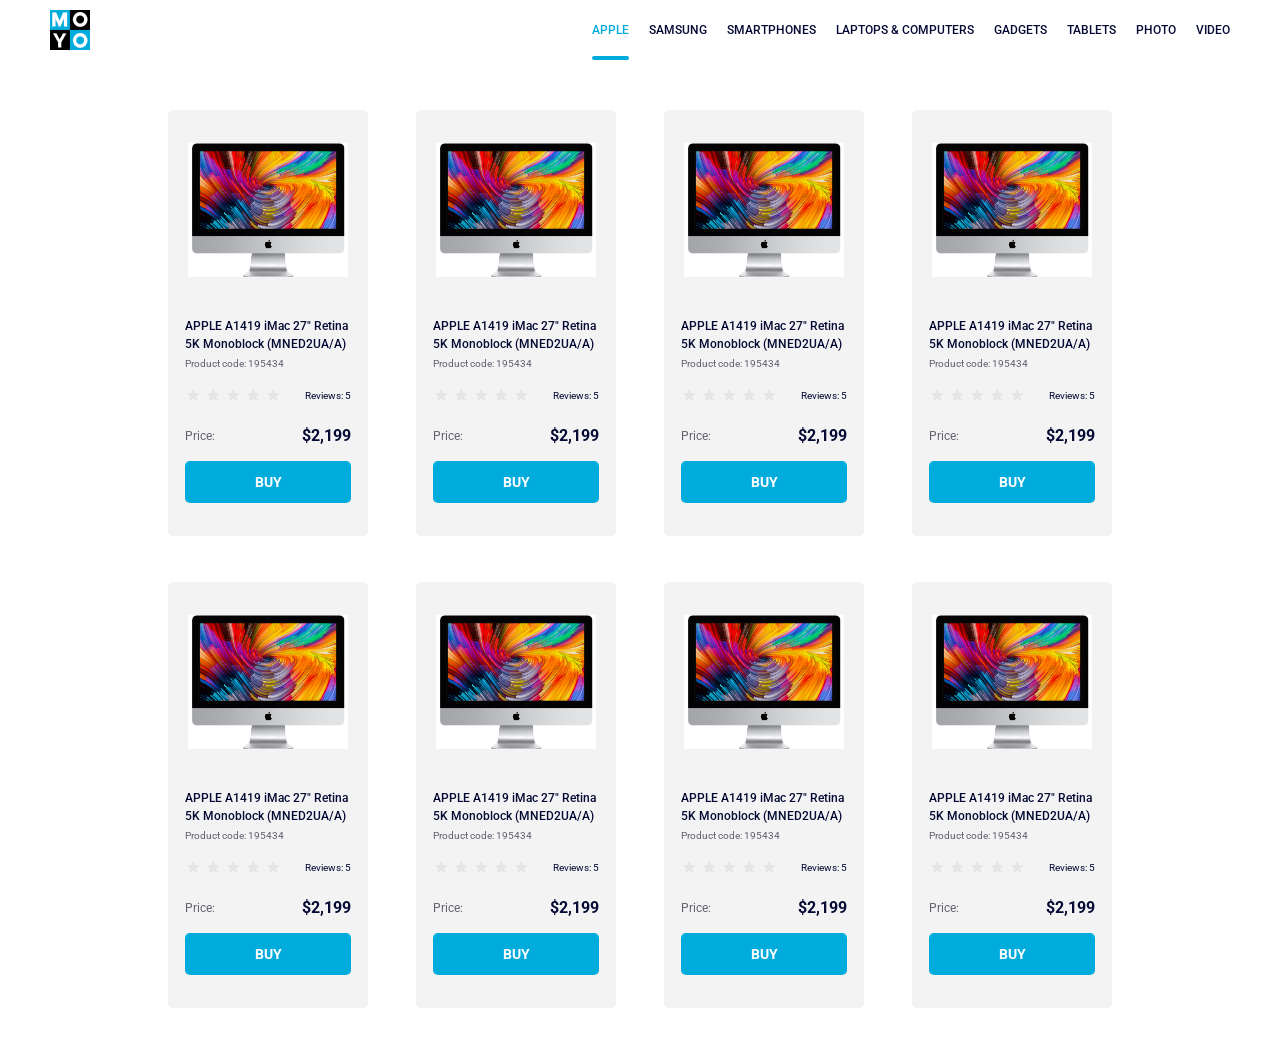
<file: index.html>
<!doctype html><html lang="en"><head><meta charset="utf-8"><meta name="viewport" content="width=device-width, initial-scale=1.0"><title>Catalog</title><link rel="preconnect" href="https://fonts.gstatic.com"><link href="https://fonts.googleapis.com/css2?family=Roboto:wght@400;500;700&display=swap" rel="stylesheet"><link rel="stylesheet" href="index.5be5d944.css"></head><body> <header class="header"> <a href="http://moyo.com" class="logo"> <img src="logo.eddae0ff.png" alt="Moyo Logo" class="logo__image"> </a> <nav class="nav"> <ul class="nav__list"> <li class="nav__item"> <a class="is-active nav__link" href="http://moyo.com/apple"> Apple </a> </li> <li class="nav__item"> <a class="nav__link" href="http://moyo.com/samsung"> Samsung </a> </li> <li class="nav__item"> <a class="nav__link" href="http://moyo.com/smartphones"> Smartphones </a> </li> <li class="nav__item"> <a class="nav__link" href="http://moyo.com/laptops-computers" data-qa="nav-hover"> Laptops & Computers </a> </li> <li class="nav__item"> <a class="nav__link" href="http://moyo.com/gadgets"> Gadgets </a> </li> <li class="nav__item"> <a class="nav__link" href="http://moyo.com/tablets"> Tablets </a> </li> <li class="nav__item"> <a class="nav__link" href="http://moyo.com/photo"> Photo </a> </li> <li class="nav__item"> <a class="nav__link" href="http://moyo.com/video"> Video </a> </li> </ul> </nav> </header> <main class="catalog"> <div class="card" data-qa="card"> <img class="card__image" src="imac.202c52ff.jpeg" alt="Image imac"> <h3 class="card__title"> APPLE A1419 iMac 27" Retina 5K Monoblock (MNED2UA/A) </h3> <p class="card__product-code">Product code: 195434</p> <div class="card__rating-row"> <div class="stars stars--4"> <div class="stars__star"></div> <div class="stars__star"></div> <div class="stars__star"></div> <div class="stars__star"></div> <div class="stars__star"></div> </div> <p class="card__reviews">Reviews: 5</p> </div> <div class="card__price-row"> <p class="card__label">Price:</p> <p class="card__value">$2,199</p> </div> <a href="#" class="card__button" data-qa="card-hover"> BUY </a> </div> <div class="card"> <img class="card__image" src="imac.202c52ff.jpeg" alt="Image imac"> <h3 class="card__title"> APPLE A1419 iMac 27" Retina 5K Monoblock (MNED2UA/A) </h3> <p class="card__product-code">Product code: 195434</p> <div class="card__rating-row"> <div class="stars stars--4"> <div class="stars__star"></div> <div class="stars__star"></div> <div class="stars__star"></div> <div class="stars__star"></div> <div class="stars__star"></div> </div> <p class="card__reviews">Reviews: 5</p> </div> <div class="card__price-row"> <p class="card__label">Price:</p> <p class="card__value">$2,199</p> </div> <a href="#" class="card__button"> BUY </a> </div> <div class="card"> <img class="card__image" src="imac.202c52ff.jpeg" alt="Image imac"> <h3 class="card__title"> APPLE A1419 iMac 27" Retina 5K Monoblock (MNED2UA/A) </h3> <p class="card__product-code">Product code: 195434</p> <div class="card__rating-row"> <div class="stars stars--4"> <div class="stars__star"></div> <div class="stars__star"></div> <div class="stars__star"></div> <div class="stars__star"></div> <div class="stars__star"></div> </div> <p class="card__reviews">Reviews: 5</p> </div> <div class="card__price-row"> <p class="card__label">Price:</p> <p class="card__value">$2,199</p> </div> <a href="#" class="card__button"> BUY </a> </div> <div class="card"> <img class="card__image" src="imac.202c52ff.jpeg" alt="Image imac"> <h3 class="card__title"> APPLE A1419 iMac 27" Retina 5K Monoblock (MNED2UA/A) </h3> <p class="card__product-code">Product code: 195434</p> <div class="card__rating-row"> <div class="stars stars--4"> <div class="stars__star"></div> <div class="stars__star"></div> <div class="stars__star"></div> <div class="stars__star"></div> <div class="stars__star"></div> </div> <p class="card__reviews">Reviews: 5</p> </div> <div class="card__price-row"> <p class="card__label">Price:</p> <p class="card__value">$2,199</p> </div> <a href="#" class="card__button"> BUY </a> </div> <div class="card"> <img class="card__image" src="imac.202c52ff.jpeg" alt="Image imac"> <h3 class="card__title"> APPLE A1419 iMac 27" Retina 5K Monoblock (MNED2UA/A) </h3> <p class="card__product-code">Product code: 195434</p> <div class="card__rating-row"> <div class="stars stars--4"> <div class="stars__star"></div> <div class="stars__star"></div> <div class="stars__star"></div> <div class="stars__star"></div> <div class="stars__star"></div> </div> <p class="card__reviews">Reviews: 5</p> </div> <div class="card__price-row"> <p class="card__label">Price:</p> <p class="card__value">$2,199</p> </div> <a href="#" class="card__button"> BUY </a> </div> <div class="card"> <img class="card__image" src="imac.202c52ff.jpeg" alt="Image imac"> <h3 class="card__title"> APPLE A1419 iMac 27" Retina 5K Monoblock (MNED2UA/A) </h3> <p class="card__product-code">Product code: 195434</p> <div class="card__rating-row"> <div class="stars stars--4"> <div class="stars__star"></div> <div class="stars__star"></div> <div class="stars__star"></div> <div class="stars__star"></div> <div class="stars__star"></div> </div> <p class="card__reviews">Reviews: 5</p> </div> <div class="card__price-row"> <p class="card__label">Price:</p> <p class="card__value">$2,199</p> </div> <a href="#" class="card__button"> BUY </a> </div> <div class="card"> <img class="card__image" src="imac.202c52ff.jpeg" alt="Image imac"> <h3 class="card__title"> APPLE A1419 iMac 27" Retina 5K Monoblock (MNED2UA/A) </h3> <p class="card__product-code">Product code: 195434</p> <div class="card__rating-row"> <div class="stars stars--4"> <div class="stars__star"></div> <div class="stars__star"></div> <div class="stars__star"></div> <div class="stars__star"></div> <div class="stars__star"></div> </div> <p class="card__reviews">Reviews: 5</p> </div> <div class="card__price-row"> <p class="card__label">Price:</p> <p class="card__value">$2,199</p> </div> <a href="#" class="card__button"> BUY </a> </div> <div class="card"> <img class="card__image" src="imac.202c52ff.jpeg" alt="Image imac"> <h3 class="card__title"> APPLE A1419 iMac 27" Retina 5K Monoblock (MNED2UA/A) </h3> <p class="card__product-code">Product code: 195434</p> <div class="card__rating-row"> <div class="stars stars--4"> <div class="stars__star"></div> <div class="stars__star"></div> <div class="stars__star"></div> <div class="stars__star"></div> <div class="stars__star"></div> </div> <p class="card__reviews">Reviews: 5</p> </div> <div class="card__price-row"> <p class="card__label">Price:</p> <p class="card__value">$2,199</p> </div> <a href="#" class="card__button"> BUY </a> </div> </main> </body></html>
</file>
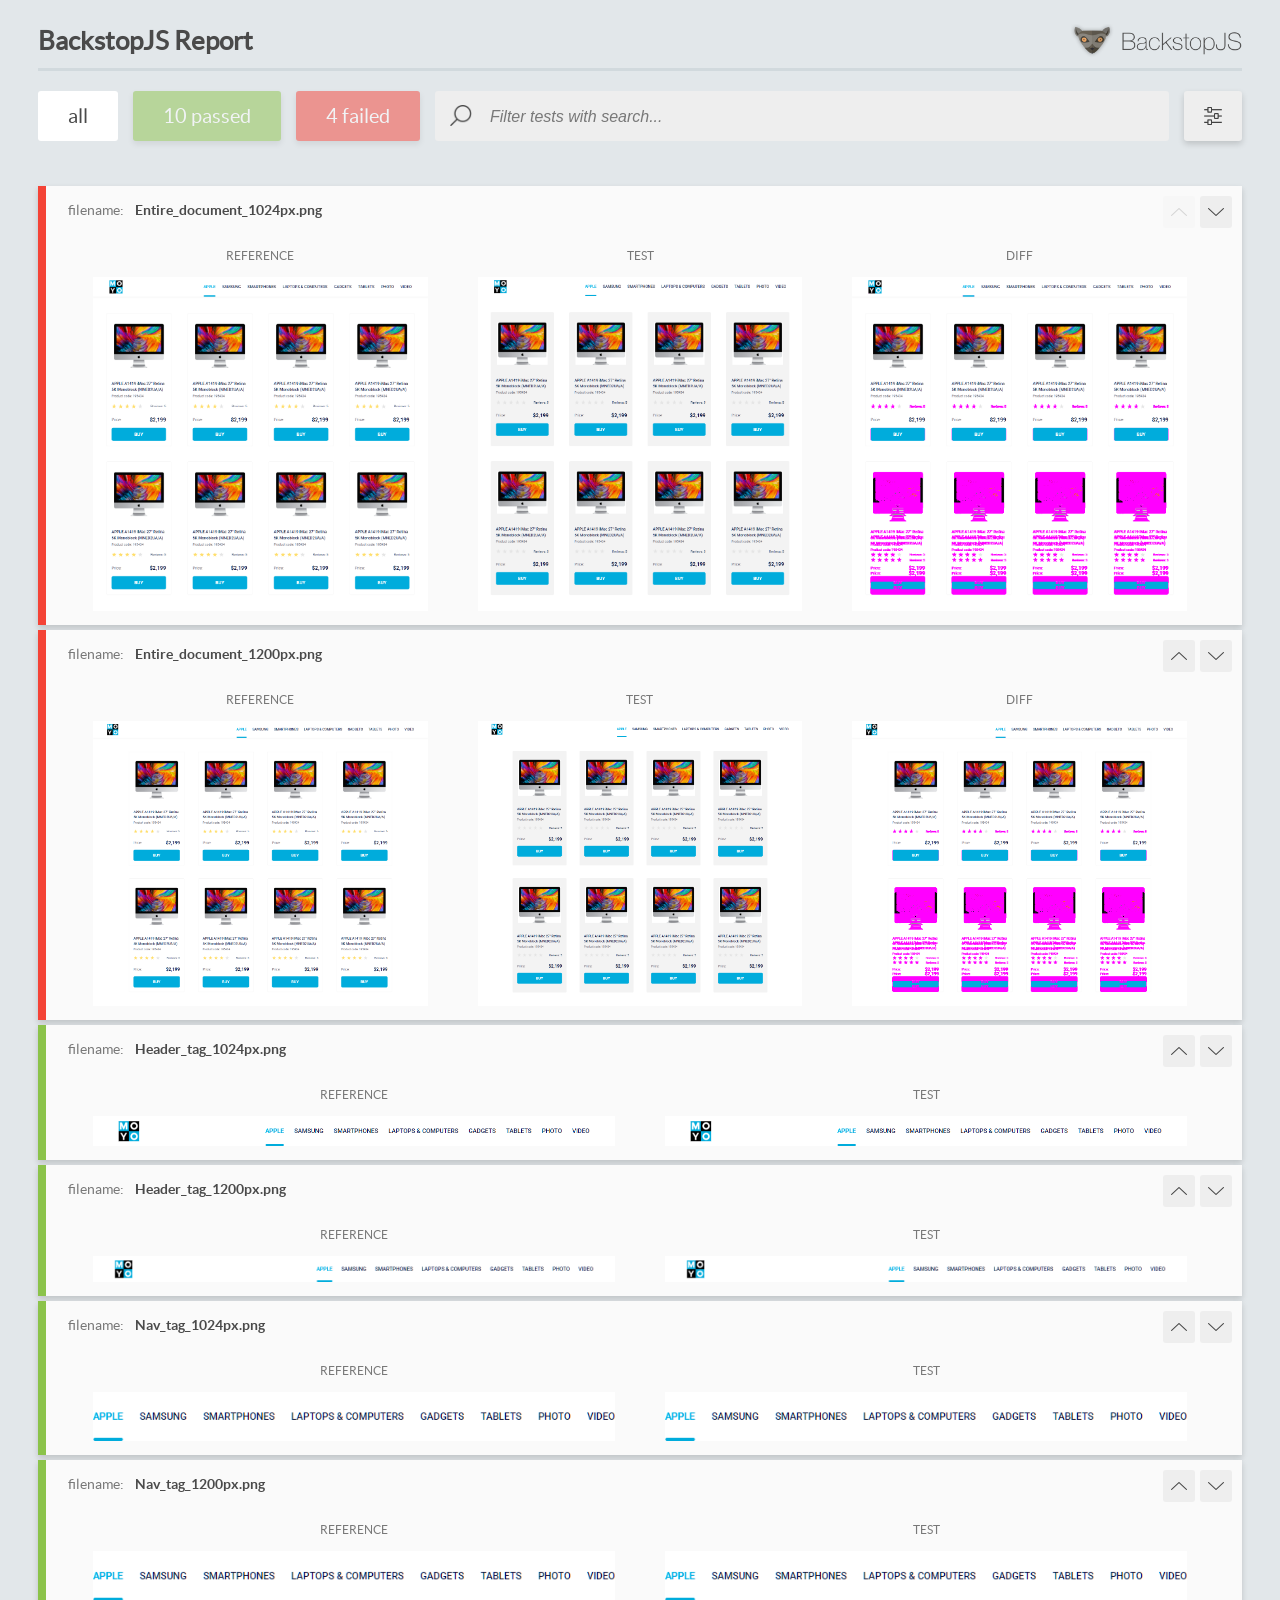
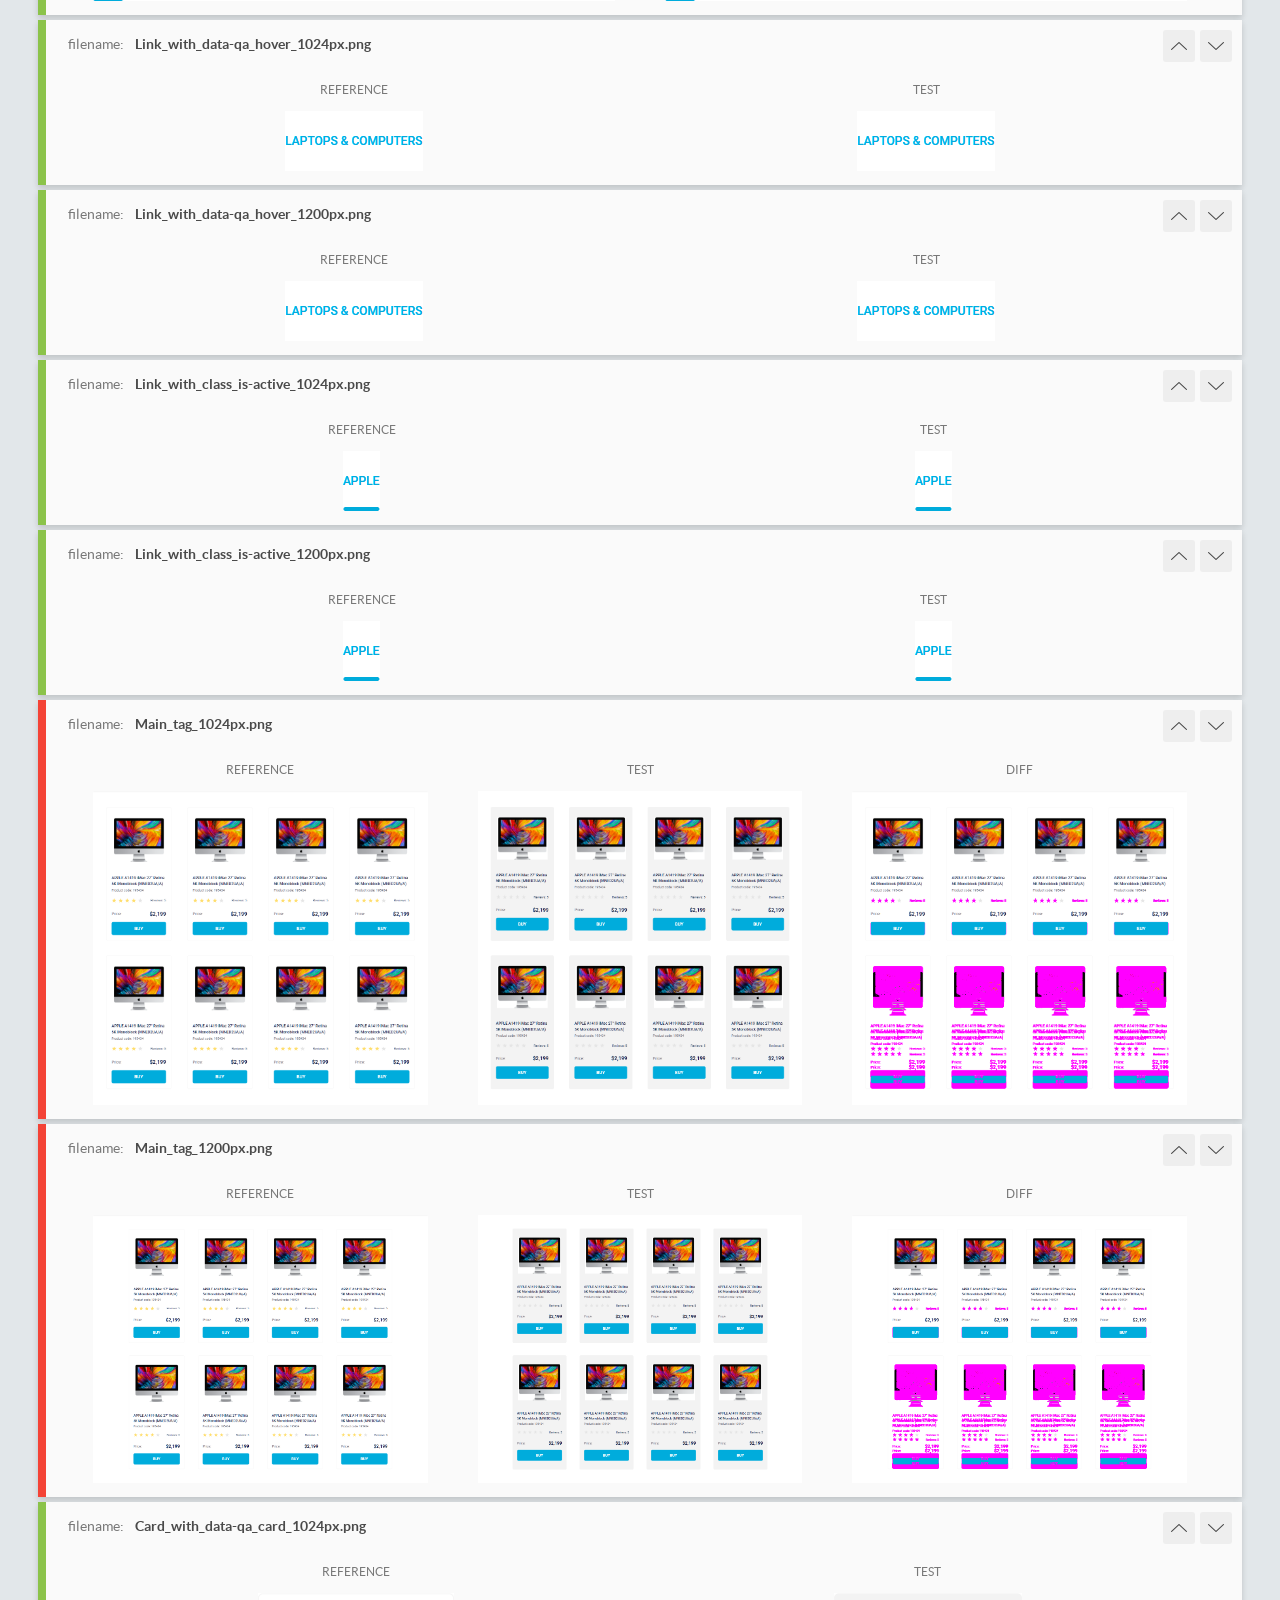
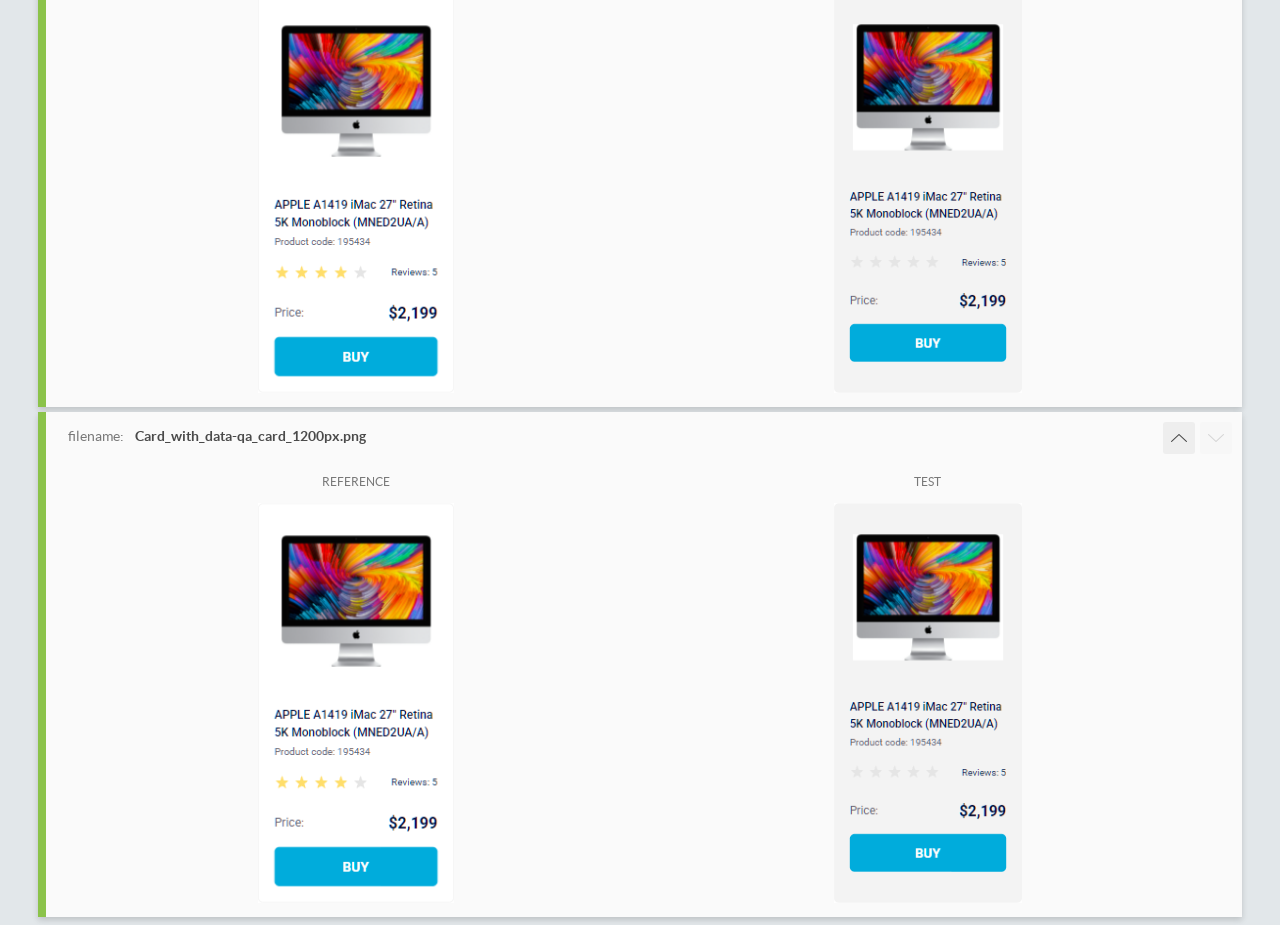
<file: report/html_report/index.html>
<!DOCTYPE html>
<html>
  <head>
    <meta charset="utf-8">
    <!-- Disable Cache -->
    <meta http-equiv="Cache-Control" content="no-cache, no-store, must-revalidate">
    <meta http-equiv="Pragma" content="no-cache">
    <meta http-equiv="Expires" content="0">

    <title>BackstopJS Report</title>

    <style>
      @font-face {
          font-family: 'latoregular';
          src: url('./assets/fonts/lato-regular-webfont.woff2') format('woff2'),
              url('./assets/fonts/lato-regular-webfont.woff') format('woff');
          font-weight: 400;
          font-style: normal;
      }
      @font-face {
          font-family: 'latobold';
          src: url('./assets/fonts/lato-bold-webfont.woff2') format('woff2'),
              url('./assets/fonts/lato-bold-webfont.woff') format('woff');
          font-weight: 700;
          font-style: normal;
      }

      .ReactModal__Body--open {
          overflow: hidden;
      }
      .ReactModal__Body--open .header {
        display: none;
      }

    </style>
  </head>
  <body style="background-color: #E2E7EA">
    <div id="root">

    </div>
    <script>
      function report (report) { // eslint-disable-line no-unused-vars
        window.tests = report;
      }
    </script>
    <script src="config.js"></script>
    <script src="index_bundle.js"></script>
  </body>
</html>
</file>
<file: index.5be5d944.css>
body{margin:0;padding:0;font-family:Roboto,sans-serif;font-size:14px;font-weight:400}body h3,body p{margin:0}.header{box-sizing:border-box;justify-content:space-between;align-items:center;padding-inline:50px;font-size:12px;font-weight:500;display:flex}.logo__image{vertical-align:middle;object-fit:cover;width:40px;height:40px}.nav__list{align-items:center;margin:0;padding:0;list-style:none;display:flex}.nav__item{margin-right:20px}.nav__item:last-child{margin-right:0}.nav__link{color:#060b35;text-transform:uppercase;text-align:center;white-space:nowrap;height:60px;padding:0;line-height:60px;text-decoration:none;transition:color .3s;display:inline-block}.nav__link:hover{color:#00acdc}.is-active{color:#00acdc;position:relative}.is-active:after{content:"";background-color:#00acdc;border-radius:8px;width:100%;height:4px;position:absolute;bottom:0;right:0}.is-active:hover{color:#00acdc}.catalog{justify-content:center;gap:46px 48px;padding:50px 40px;display:grid}@media (width>=488px){.catalog{grid-template-columns:repeat(2,200px)}}@media (width>=768px){.catalog{grid-template-columns:repeat(3,200px)}}@media (width>=1024px){.catalog{grid-template-columns:repeat(4,200px)}}.card{box-sizing:border-box;z-index:1;background-color:#f3f3f3;border:1px solid #f3f3f3;border-radius:5px;flex-direction:column;width:200px;padding-bottom:16px;transition:transform .3s;display:flex}.card:hover{z-index:10;transform:scale(1.2)}.card__image{padding-top:32px;width:160px;height:134px;margin-bottom:40px;padding-inline:19px}.card__title{color:#060b35;margin-bottom:4px;padding-inline:16px;font-size:12px;font-weight:500;line-height:18px}.card:hover .card__title{color:#34568b}.card__product-code{color:#616070;width:100%;margin-bottom:16px;padding-inline:16px;font-size:10px;line-height:14px}.card__rating-row{justify-content:space-between;align-items:center;width:100%;margin-bottom:24px;padding-left:16px;display:flex}.card__reviews{color:#060b35;align-self:flex-end;padding-right:32px;font-size:10px;line-height:14px}.card__price-row{justify-content:space-between;align-items:center;width:100%;margin-bottom:16px;padding-inline:16px;display:flex}.card__label{color:#616070;font-size:12px;line-height:18px}.card__value{color:#060b35;margin-right:32px;font-size:16px;font-weight:700;line-height:18px}.card__button{box-sizing:border-box;color:#fff;text-align:center;background-color:#00acdc;border:1px solid #0000;border-radius:5px;margin:0 16px 16px;padding:12px 0;font-size:14px;font-weight:700;line-height:16px;text-decoration:none;transition:all .3s}.card__button:hover{box-sizing:border-box;color:#00acdc;background-color:#fff;border:1px solid #00acdc}.stars{display:flex}.stars__star{background-image:url(star.822d561e.svg);background-position:50%;background-repeat:no-repeat;width:16px;height:16px}.stars__star:not(:last-child){margin-right:4px}.stars.stars--1__star:nth-child(-n+1),.stars.stars--2__star:nth-child(-n+2),.stars.stars--3__star:nth-child(-n+3),.stars.stars--4__star:nth-child(-n+4),.stars.stars--5__star:nth-child(-n+5){background-image:url(star-active.edda4c43.svg)}
/*# sourceMappingURL=index.5be5d944.css.map */
</file>
